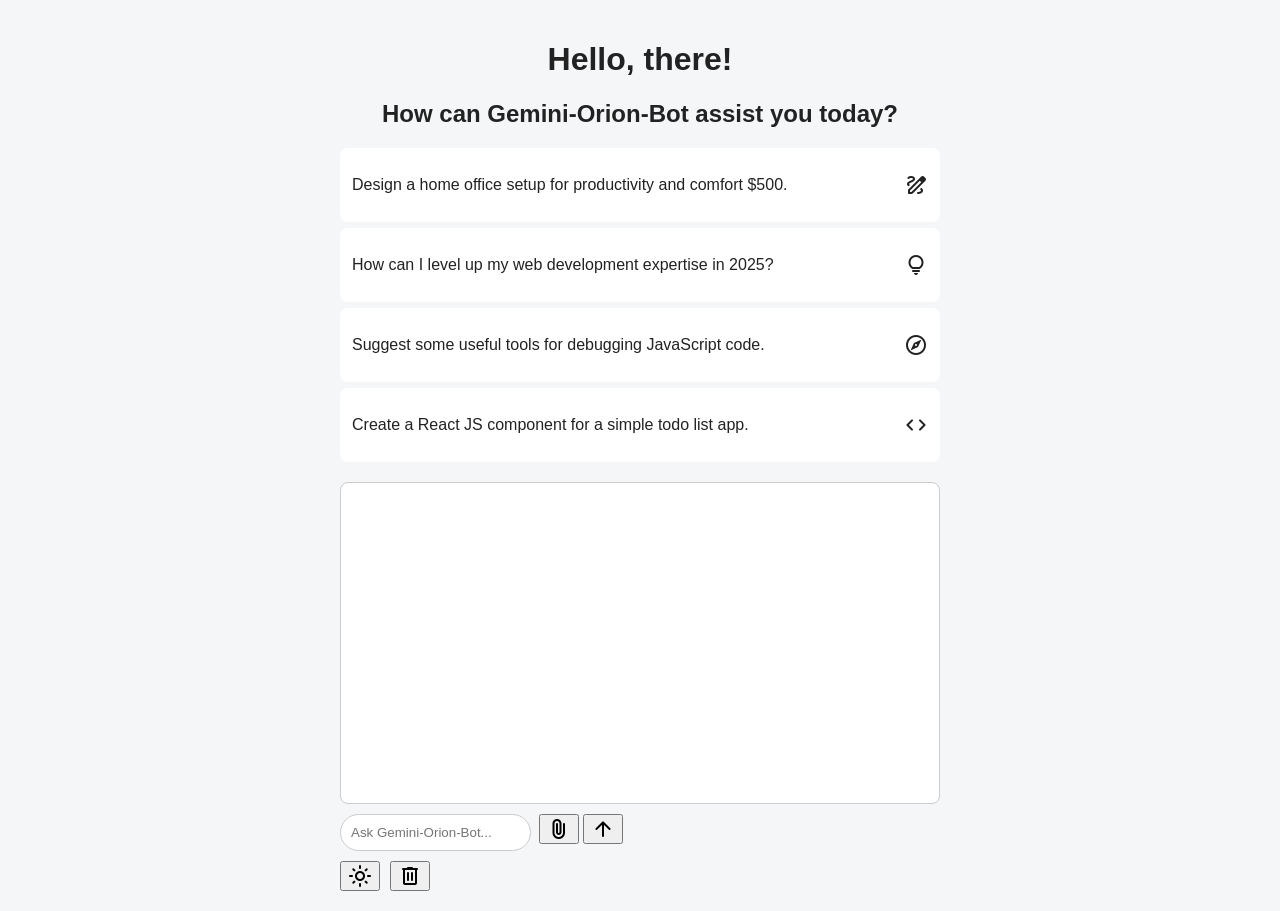
<file: Gemini-Orion-Bot/index.html>
<!DOCTYPE html>
<html lang="en">
<head>
    <meta charset="UTF-8">
    <meta name="viewport" content="width=device-width, initial-scale=1.0">
    <title>Gemini-Orion-Bot | Your AI Assistant</title>

    <!-- Google Material Symbols (Rounded) -->
    <link rel="stylesheet"
          href="https://fonts.googleapis.com/css2?family=Material+Symbols+Rounded:opsz,wght,FILL,GRAD@24,400,0,0" />

    <!-- Main CSS -->
    <link rel="stylesheet" href="style.css">
</head>
<body>
    <div class="container">

        <header class="app-header">
            <h1 class="heading">Hello, there!</h1>
            <h2 class="sub-heading">How can Gemini-Orion-Bot assist you today?</h2>
        </header>

        <ul class="suggestions" aria-label="Suggested prompts">
            <li class="suggestions-item">
                <p class="text">Design a home office setup for productivity and comfort $500.</p>
                <span class="material-symbols-rounded">draw</span>
            </li>
            <li class="suggestions-item">
                <p class="text">How can I level up my web development expertise in 2025?</p>
                <span class="material-symbols-rounded">lightbulb</span>
            </li>
            <li class="suggestions-item">
                <p class="text">Suggest some useful tools for debugging JavaScript code.</p>
                <span class="material-symbols-rounded">explore</span>
            </li>
            <li class="suggestions-item">
                <p class="text">Create a React JS component for a simple todo list app.</p>
                <span class="material-symbols-rounded">code</span>
            </li>
        </ul>

        <div class="chat-container">
            <ul class="chat-messages" id="chat-messages">
                <!-- Chat messages will be dynamically added here -->
            </ul>
        </div>

        <div class="prompt-container">
            <div class="prompt-wrapper">
                <form action="#" class="prompt-form" id="prompt-form">
                    <input type="text" class="prompt-input" placeholder="Ask Gemini-Orion-Bot..." aria-label="Type your message here" required>
                    <div class="prompt-actions">
                        <button type="button" id="add-file-btn" class="material-symbols-rounded" aria-label="Attach file">
                            attach_file
                        </button>
                        <button type="submit" id="send-prompt-btn" class="material-symbols-rounded" aria-label="Send message">
                            arrow_upward
                        </button>
                    </div>
                </form>

                <div class="extra-actions">
                    <button id="theme-toggle-btn" class="material-symbols-rounded" aria-label="Toggle light/dark mode">
                        light_mode
                    </button>
                    <button id="delete-chats-btn" class="material-symbols-rounded" aria-label="Delete chats">
                        delete
                    </button>
                </div>
            </div>
        </div>

    </div>

    <!-- Main JS -->
    <script src="script.js"></script>
</body>
</html>
</file>
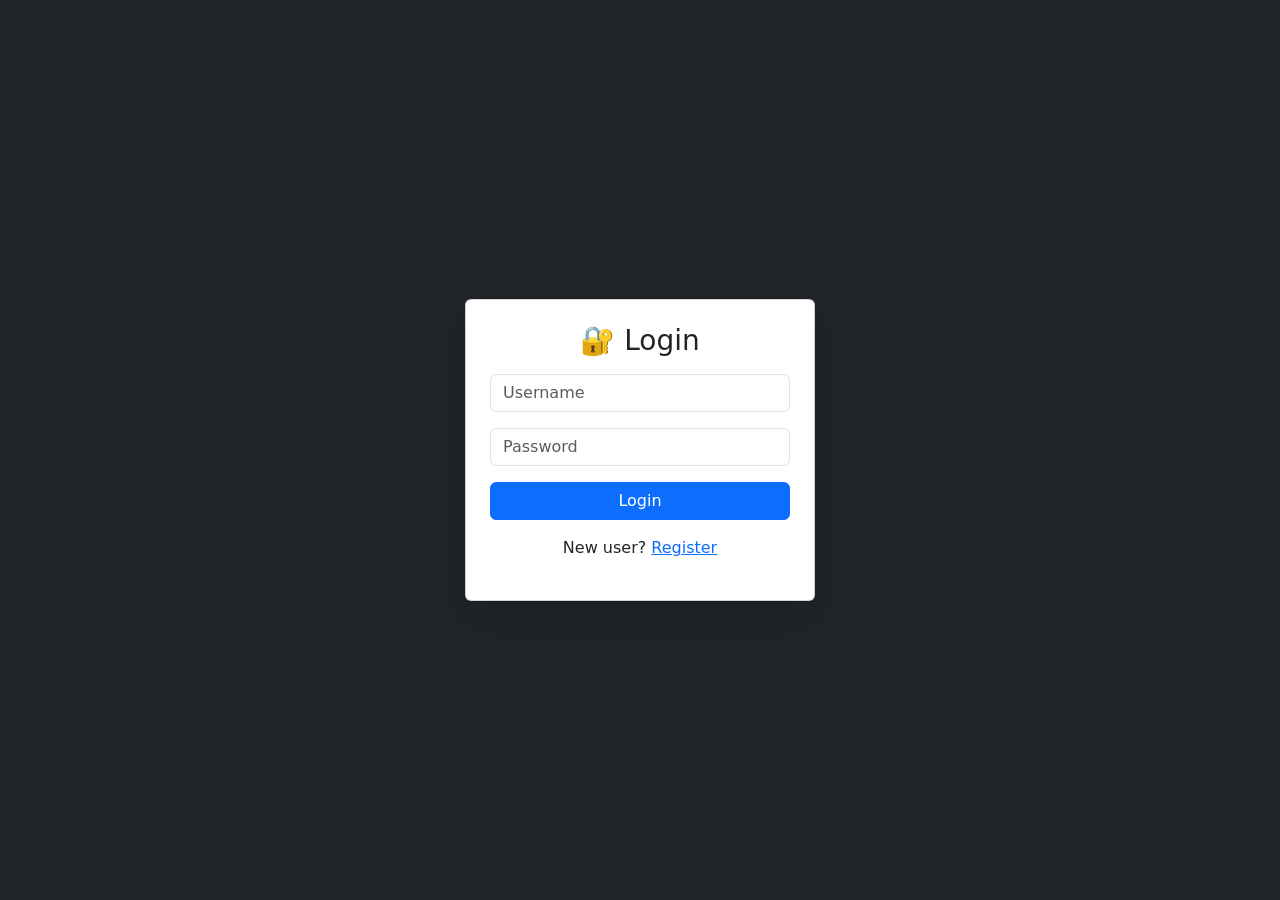
<file: CipherCraft/templates/login.html>
<!DOCTYPE html>
<html lang="en">
<head>
    <meta charset="UTF-8">
    <title>Login - CipherCraft Pro</title>
    <link href="https://cdn.jsdelivr.net/npm/bootstrap@5.3.0/dist/css/bootstrap.min.css" rel="stylesheet">
</head>
<body class="bg-dark text-white d-flex align-items-center justify-content-center vh-100">

<div class="card p-4 shadow-lg" style="width: 350px;">
    <h3 class="text-center mb-3">🔐 Login</h3>
    <form method="POST">
        <input class="form-control mb-3" name="username" placeholder="Username" required>
        <input type="password" class="form-control mb-3" name="password" placeholder="Password" required>
        <button class="btn btn-primary w-100">Login</button>
    </form>
    <p class="mt-3 text-center">
        New user? <a href="/register">Register</a>
    </p>
</
</file>
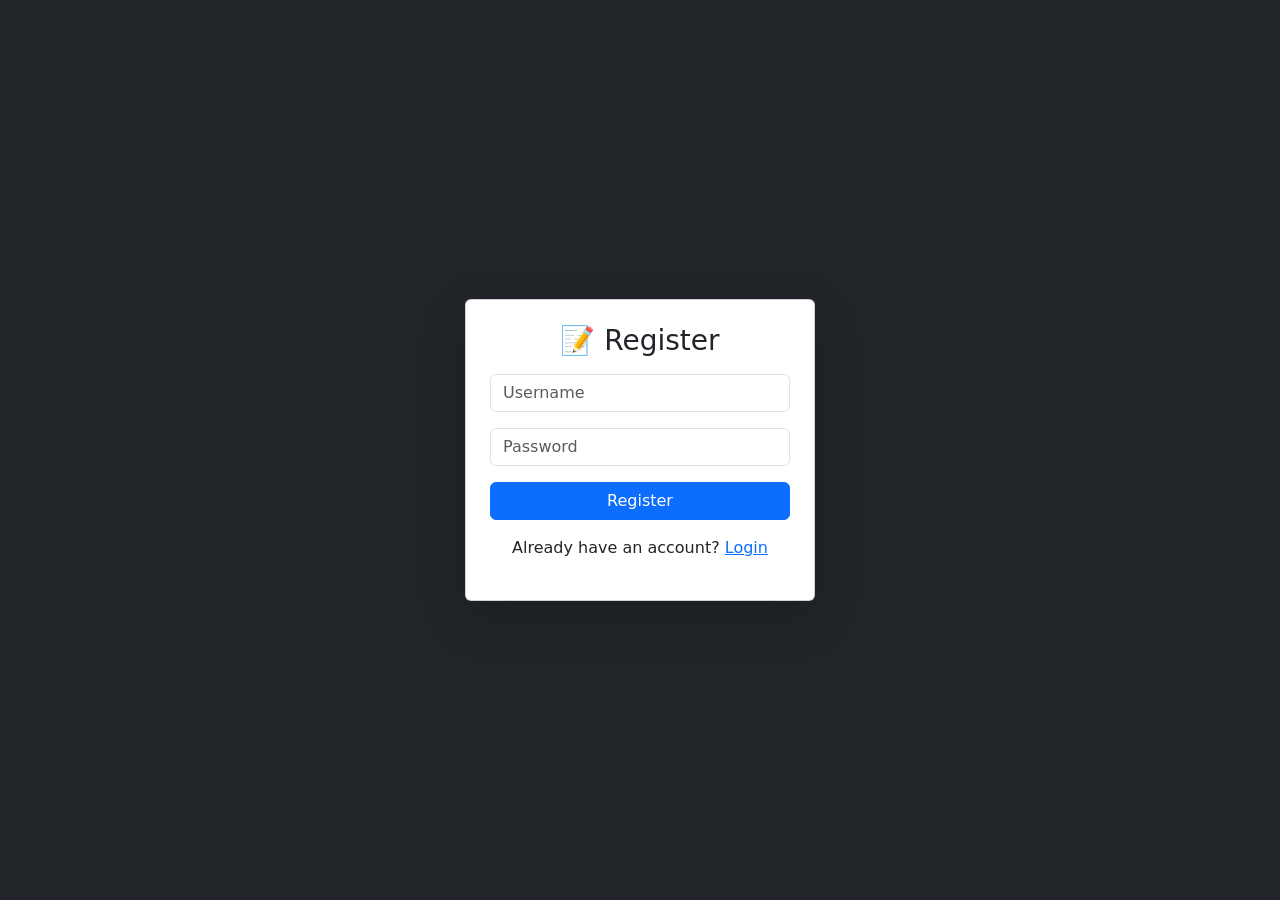
<file: CipherCraft/templates/register.html>
<!DOCTYPE html>
<html lang="en">
<head>
    <meta charset="UTF-8">
    <title>Register - CipherCraft Pro</title>
    <link href="https://cdn.jsdelivr.net/npm/bootstrap@5.3.0/dist/css/bootstrap.min.css" rel="stylesheet">
</head>
<body class="bg-dark text-white d-flex align-items-center justify-content-center vh-100">

<div class="card p-4 shadow-lg" style="width: 350px;">
    <h3 class="text-center mb-3">📝 Register</h3>
    <form method="POST">
        <input class="form-control mb-3" name="username" placeholder="Username" required>
        <input type="password" class="form-control mb-3" name="password" placeholder="Password" required>
        <button class="btn btn-primary w-100">Register</button>
    </form>
    <p class="mt-3 text-center">
        Already have an account? <a href="/">Login</a>
    </p>
</div>

</body>
</html>
</file>
<file: Gemini-Orion-Bot/style.css>
/* General Styling */
body {
    margin: 0;
    font-family: 'Segoe UI', Tahoma, Geneva, Verdana, sans-serif;
    background-color: #f4f6f8;
    color: #222;
    transition: background 0.3s, color 0.3s;
}

/* Dark Mode */
body.dark {
    background-color: #1e1e2f;
    color: #f4f6f8;
}

.container {
    max-width: 600px;
    margin: auto;
    padding: 20px;
}

.app-header {
    text-align: center;
    margin-bottom: 20px;
}

.suggestions {
    list-style: none;
    padding: 0;
    margin-bottom: 20px;
}

.suggestions-item {
    background: #fff;
    padding: 12px;
    margin: 6px 0;
    border-radius: 8px;
    display: flex;
    justify-content: space-between;
    align-items: center;
    cursor: pointer;
    transition: transform 0.2s, background 0.2s;
}

.suggestions-item:hover {
    background: #e0e0e0;
    transform: scale(1.02);
}

body.dark .suggestions-item {
    background: #2a2a3f;
}

body.dark .suggestions-item:hover {
    background: #3a3a5a;
}

.chat-container {
    height: 300px;
    overflow-y: auto;
    border: 1px solid #ccc;
    border-radius: 8px;
    padding: 10px;
    margin-bottom: 10px;
    background: #fff;
}

body.dark .chat-container {
    background: #2a2a3f;
    border-color: #555;
}

.chat-messages {
    list-style: none;
    padding: 0;
    margin: 0;
}

.chat-messages li {
    margin: 8px 0;
    padding: 8px 12px;
    border-radius: 12px;
    max-width: 80%;
}

.chat-messages li.user {
    background: #007bff;
    color: #fff;
    margin-left: auto;
}

.chat-messages li.bot {
    background: #e0e0e0;
}

body.dark .chat-messages li.bot {
    background: #3a3a5a;
}

.prompt-container {
    display: flex;
    justify-content: space-between;
}

.prompt-form {
    flex: 1;
    display: flex;
    gap: 8px;
}

.prompt-input {
    flex: 1;
    padding: 10px;
    border-radius: 20px;
    border: 1px solid #ccc;
}

body.dark .prompt-input {
    background: #3a3a5a;
    border-color: #555;
    color: #fff;
}

.material-symbols-rounded {
    font-size: 24px;
    cursor: pointer;
}

.extra-actions {
    display: flex;
    gap: 10px;
    margin-top: 10px;
}
</file>
